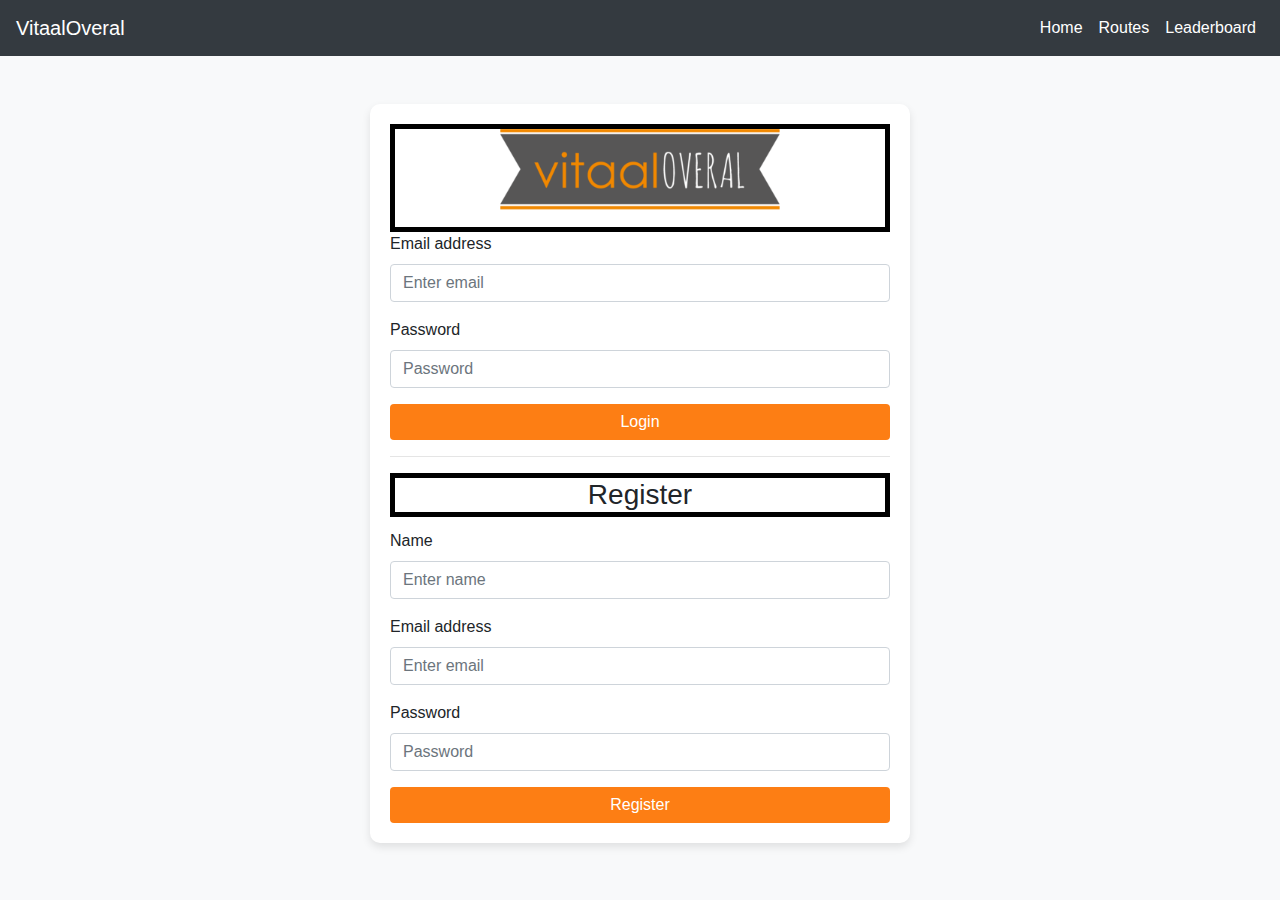
<file: presentation/login.html>
<!DOCTYPE html>
<html lang="en">
<head>
    <meta charset="UTF-8">
    <meta name="viewport" content="width=device-width, initial-scale=1.0">
    <title>VitaalOveral Login & Registration</title>
    <link href="https://stackpath.bootstrapcdn.com/bootstrap/4.5.2/css/bootstrap.min.css" rel="stylesheet">
    <link rel="stylesheet" href="styles.css">
</head>
<body>
    <!-- Navbar voorlopopig -->
    <nav class="navbar navbar-expand-lg navbar-dark">
        <a class="navbar-brand" href="#">VitaalOveral</a>
        <button class="navbar-toggler" type="button" data-toggle="collapse" data-target="#navbarNav" aria-controls="navbarNav" aria-expanded="false" aria-label="Toggle navigation">
            <span class="navbar-toggler-icon"></span>
        </button>
        <div class="collapse navbar-collapse" id="navbarNav">
            <ul class="navbar-nav ml-auto">
                <li class="nav-item">
                    <a class="nav-link" href="#">Home</a>
                </li>
                <li class="nav-item">
                    <a class="nav-link" href="#">Routes</a>
                </li>
                <li class="nav-item">
                    <a class="nav-link" href="#">Leaderboard</a>
                </li>
            </ul>
        </div>
    </nav>

    <div class="container mt-5">
        <div class="row">
            <div class="col-md-6 offset-md-3">
                <div class="card">
                    <div class="card-body">
                        <div class="text-center">
                            <img src="../assets/Vitaal_Overal_Logo1.0.png" alt="Login Image" class="img-fluid mb-3" style="max-height: 150px;">
                        </div>
                        <form>
                            <div class="form-group">
                                <label for="loginEmail">Email address</label>
                                <input type="email" class="form-control" id="loginEmail" placeholder="Enter email">
                            </div>
                            <div class="form-group">
                                <label for="loginPassword">Password</label>
                                <input type="password" class="form-control" id="loginPassword" placeholder="Password">
                            </div>
                            <button type="submit" class="btn btn-primary btn-block">Login</button>
                        </form>
                        
                        <hr>

                        <h3 class="card-title text-center">Register</h3>
                        <form>
                            <div class="form-group">
                                <label for="registerName">Name</label>
                                <input type="text" class="form-control" id="registerName" placeholder="Enter name">
                            </div>
                            <div class="form-group">
                                <label for="registerEmail">Email address</label>
                                <input type="email" class="form-control" id="registerEmail" placeholder="Enter email">
                            </div>
                            <div class="form-group">
                                <label for="registerPassword">Password</label>
                                <input type="password" class="form-control" id="registerPassword" placeholder="Password">
                            </div>
                            <button type="submit" class="btn btn-primary btn-block">Register</button>
                        </form>
                    </div>
                </div>
            </div>
        </div>
    </div>

    <script src="https://code.jquery.com/jquery-3.5.1.slim.min.js"></script>
    <script src="https://cdn.jsdelivr.net/npm/@popperjs/core@2.5.2/dist/umd/popper.min.js"></script>
    <script src="https://stackpath.bootstrapcdn.com/bootstrap/4.5.2/js/bootstrap.min.js"></script>
</body>
</html>
</file>
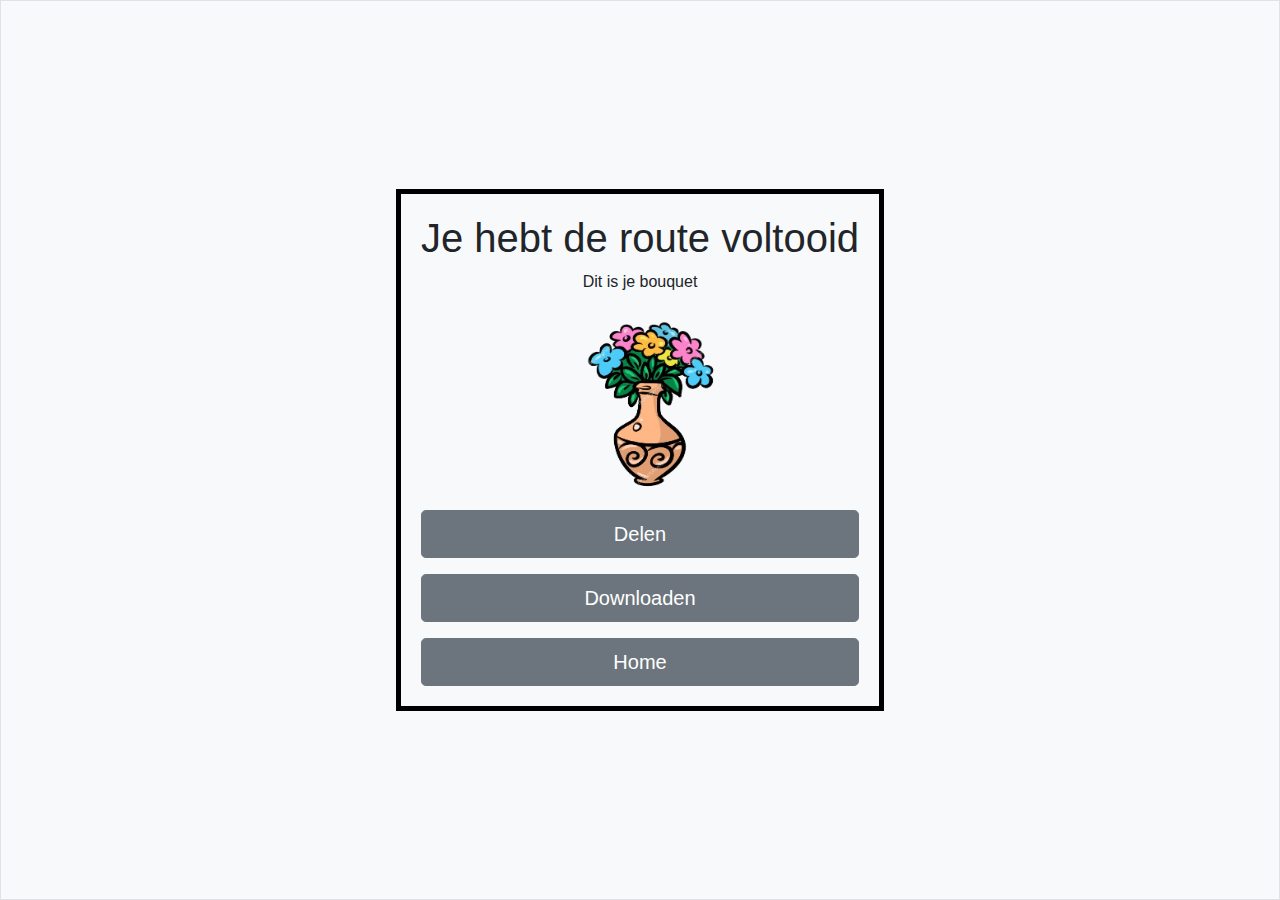
<file: presentation/routevoltooidmelding.html>
<!DOCTYPE html>
<html lang="en">
<head>
    <meta charset="UTF-8">
    <meta name="viewport" content="width=device-width, initial-scale=1.0">
    <title>Welkom</title>
    <link href="https://maxcdn.bootstrapcdn.com/bootstrap/4.5.2/css/bootstrap.min.css" rel="stylesheet">
    <link rel="stylesheet" href="styles.css">
</head>
<body>
    <div class="container-fluid container-center border ">
        <div class="row w-100">
            <div class="col-12 d-flex justify-content-center align-items-center">
                <div class="text-center">
                    <div class="items">
                    <h1>Je hebt de route voltooid</h1>
                    <p>Dit is je bouquet</p>
                    <img src="../assets/bouquet.png" height="200px" width="200px" alt="">
                    <p><button type="button" class="btn btn-secondary  btn-lg btn-block">Delen</button></p> 
                    <p><button type="button" class="btn btn-secondary  btn-lg btn-block">Downloaden</button></p>
                    <p><button type="button" class="btn btn-secondary  btn-lg btn-block">Home</button></p> 
                </div>
            </div>
        </div>
    </div>
    <script src="https://ajax.googleapis.com/ajax/libs/jquery/3.5.1/jquery.min.js"></script>
    <script src="https://cdnjs.cloudflare.com/ajax/libs/popper.js/1.16.0/umd/popper.min.js"></script>
    <script src="https://maxcdn.bootstrapcdn.com/bootstrap/4.5.2/js/bootstrap.min.js"></script>
    </body>
</html>
</file>
<file: presentation/styles.css>
/* Definieer kleurvariabelen */
:root {
  --primary-color-grijs: #343a40;
  --primary-color-oranje: #fd7e14;
  --primary-color-oranje-hover: #e06b10;
  
  --primary-text-color: #ffffff;
  --card-bg-color: #ffffff;
  --card-box-shadow: rgba(0, 0, 0, 0.1);
  --body-bg-color: #f8f9fa;
}

body {
    font-family: Arial, sans-serif;
    background-color: var(--body-bg-color);
    height: 100%;
  }
  
  h1 {
    text-align: center;
  }
  
  #map {
    height: 100vh;
    width: 100%;
  }

  .navbar {
    background-color: var(--primary-color-grijs);
  }
  
  .navbar-brand, .nav-link {
    color: var(--primary-text-color) !important;
  }
  
  .container {
    margin-top: 5rem;
  }
  .card {
    border: none;
    border-radius: 10px;
    box-shadow: 0 4px 8px var(--card-box-shadow);
    background-color: var(--card-bg-color);
  }
  
  .btn-primary {
    background-color: var(--primary-color-oranje);
    border: none;
  }
  
  .btn-primary:hover {
    background-color: var(--primary-color-oranje-hover);
  }

    /* CSS voor de pop-up */
.popup {
  position: fixed;
  top: 0;
  left: 0;
  width: 100%;
  height: 100%;
  background-color: rgba(0, 0, 0, 0.5);
  display: none;
  justify-content: center;
  align-items: center;
}

.popup-content {
  background-color: #fff;
  padding: 20px;
  border-radius: 10px;
  text-align: center;
}
.container-center {
  height: 100vh;
  display: flex;
  justify-content: center;
  align-items: center;
}
.text-center{
  border: 5px solid #000000;
}
.items{
  margin: 20px;
}
.btn-secondary:active,
        .btn-secondary.active,
        .btn-secondary:focus,
        .btn-secondary:active:focus {
            background-color: var(--primary-color-oranje);
            border-color: var(--primary-color-oranje);
            color: var(--primary-text-color);
        }
</file>
